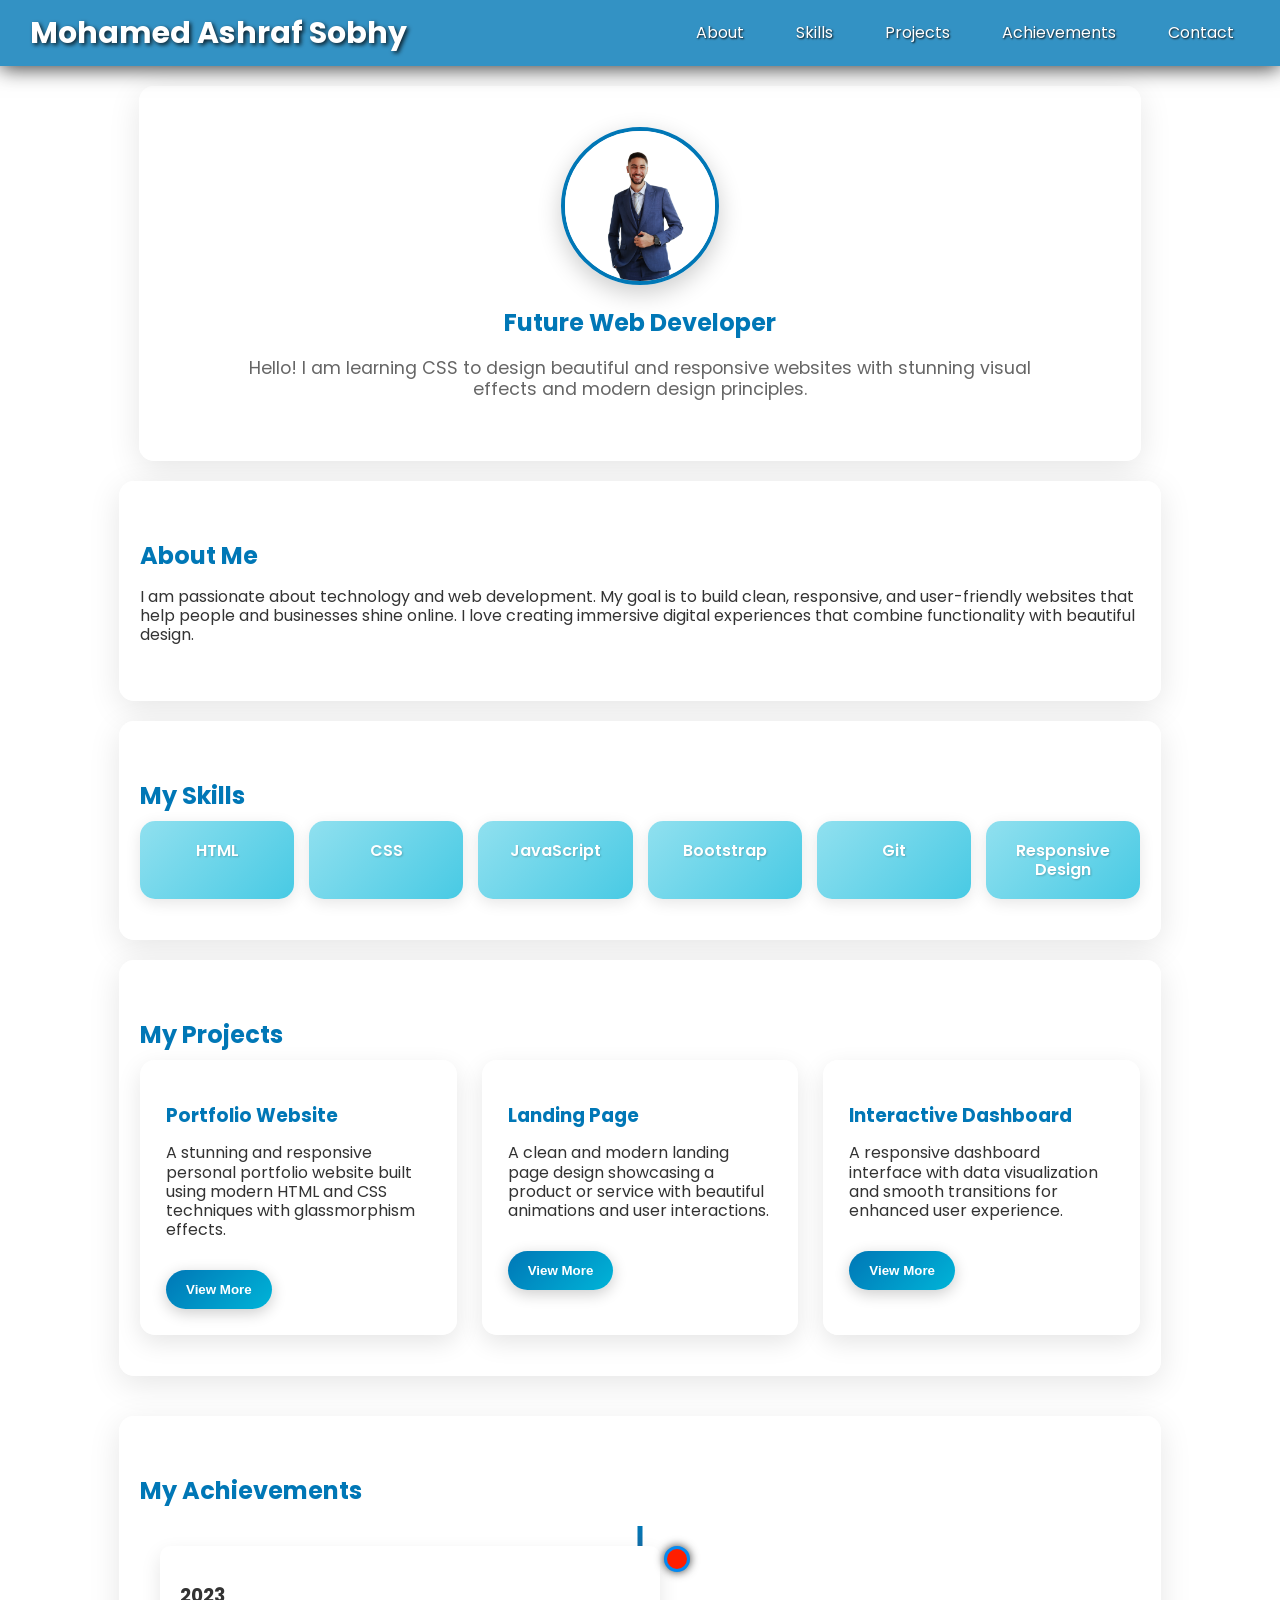
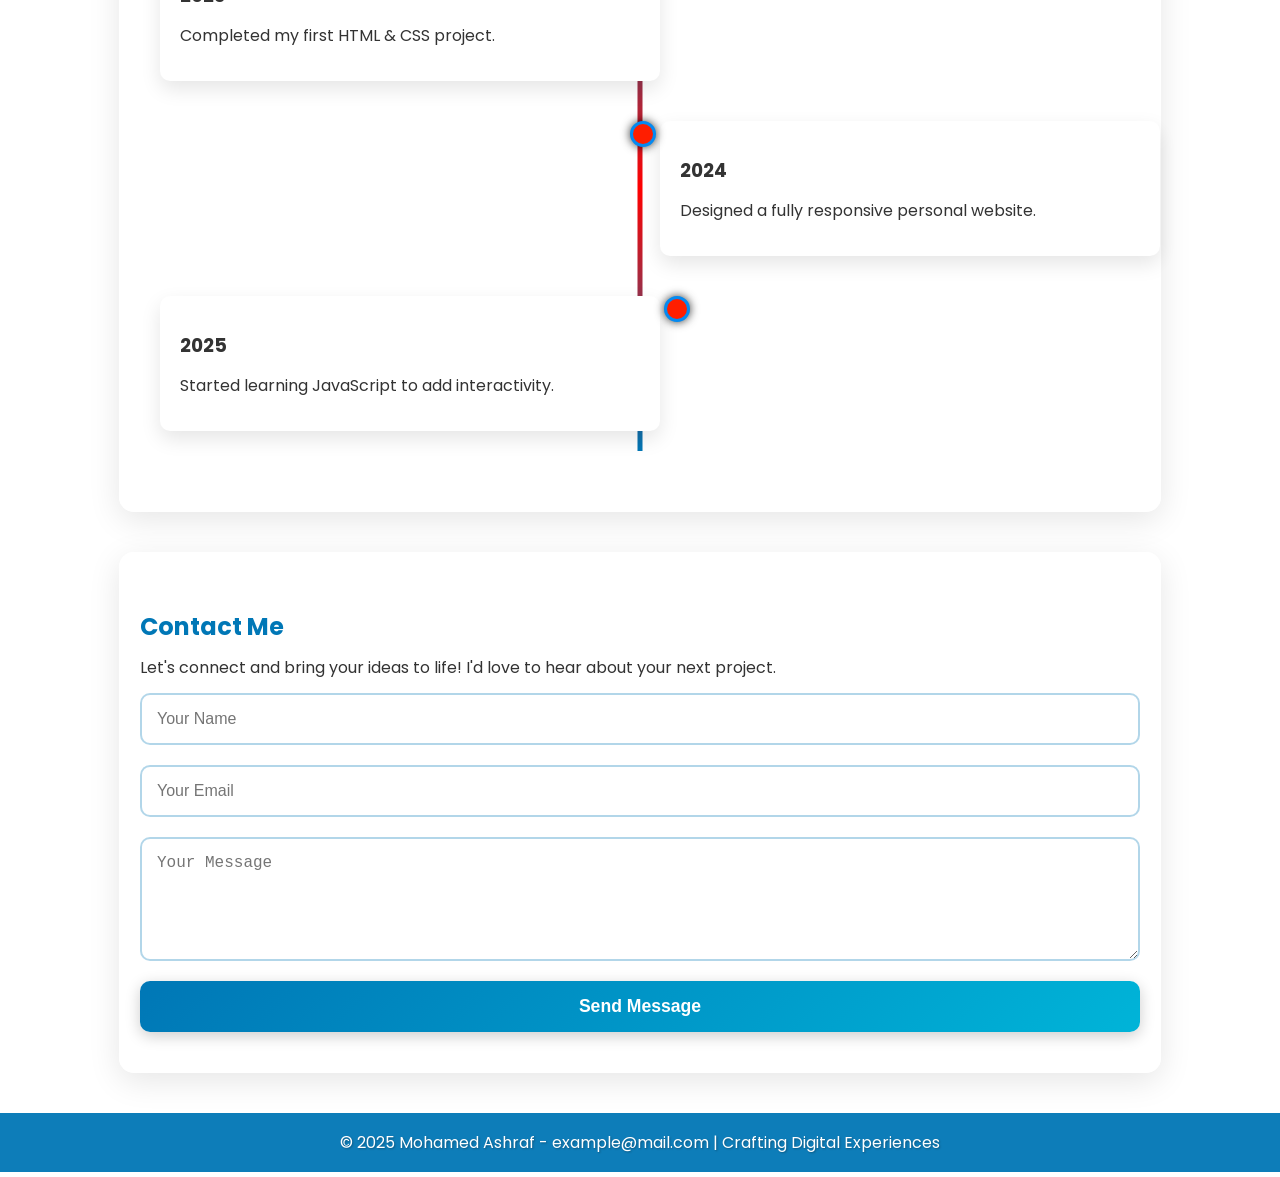
<file: index.html>
<!DOCTYPE html>
<html lang="en">

<head>
  <meta charset="UTF-8">
  <title>My Portfolio</title>
  <link href="https://fonts.googleapis.com/css2?family=Poppins:wght@400;600&display=swap" rel="stylesheet">
  <link rel="stylesheet" href="profile.css">
  <script src="profile.js"></script>

</head>

<body>

  <!-- Header -->
  <header>
    <h1>Mohamed Ashraf Sobhy</h1>
    <nav>
      <ul>
        <li><a href="#about">About</a></li>
        <li><a href="#skills">Skills</a></li>
        <li><a href="#projects">Projects</a></li>
        <li><a href="#achievements">Achievements</a></li>
        <li><a href="#contact">Contact</a></li>
      </ul>
    </nav>
  </header>

  <!-- Profile -->
  <div class="profile">
    <img src="50.jpg" alt="Profile Picture">
    <h2>Future Web Developer</h2>
    <p>Hello! I am learning CSS to design beautiful and responsive websites with stunning visual effects and modern
      design principles.</p>
  </div>

  <!-- About -->
  <section id="about">
    <h2>About Me</h2>
    <p>I am passionate about technology and web development. My goal is to build clean, responsive, and user-friendly
      websites that help people and businesses shine online. I love creating immersive digital experiences that combine
      functionality with beautiful design.</p>
  </section>

  <!-- Skills -->
  <section id="skills">
    <h2>My Skills</h2>
    <div class="skills">
      <div class="skill">HTML</div>
      <div class="skill">CSS</div>
      <div class="skill">JavaScript</div>
      <div class="skill">Bootstrap</div>
      <div class="skill">Git</div>
      <div class="skill">Responsive Design</div>
    </div>
  </section>

  <!-- Projects -->
  <section id="projects">
    <h2>My Projects</h2>
    <div class="projects">
      <div class="project">
        <h3>Portfolio Website</h3>
        <p>A stunning and responsive personal portfolio website built using modern HTML and CSS techniques with
          glassmorphism effects.</p>
        <button>View More</button>
      </div>
      <div class="project">
        <h3>Landing Page</h3>
        <p>A clean and modern landing page design showcasing a product or service with beautiful animations and user
          interactions.</p>
        <button>View More</button>
      </div>
      <div class="project">
        <h3>Interactive Dashboard</h3>
        <p>A responsive dashboard interface with data visualization and smooth transitions for enhanced user experience.
        </p>
        <button>View More</button>
      </div>
    </div>
  </section>

  <!-- Achievements -->
  <section id="achievements">
    <h2>My Achievements</h2>
    <div class="timeline">
      <div class="achievement left">
        <div class="content">
          <h3>2023</h3>
          <p>Completed my first HTML & CSS project.</p>
        </div>
      </div>
      <div class="achievement right">
        <div class="content">
          <h3>2024</h3>
          <p>Designed a fully responsive personal website.</p>
        </div>
      </div>
      <div class="achievement left">
        <div class="content">
          <h3>2025</h3>
          <p>Started learning JavaScript to add interactivity.</p>
        </div>
      </div>
    </div>
  </section>

  <!-- Contact -->
  <section id="contact">
    <h2>Contact Me</h2>
    <p>Let's connect and bring your ideas to life! I'd love to hear about your next project.</p>
    <form>
      <input type="text" placeholder="Your Name" required>
      <input type="email" placeholder="Your Email" required>
      <textarea rows="5" placeholder="Your Message" required></textarea>
      <button type="submit">Send Message</button>
    </form>
  </section>

  <!-- Footer -->
  <footer>
    © 2025 Mohamed Ashraf - example@mail.com | Crafting Digital Experiences
  </footer>

</body>

</html>
</file>
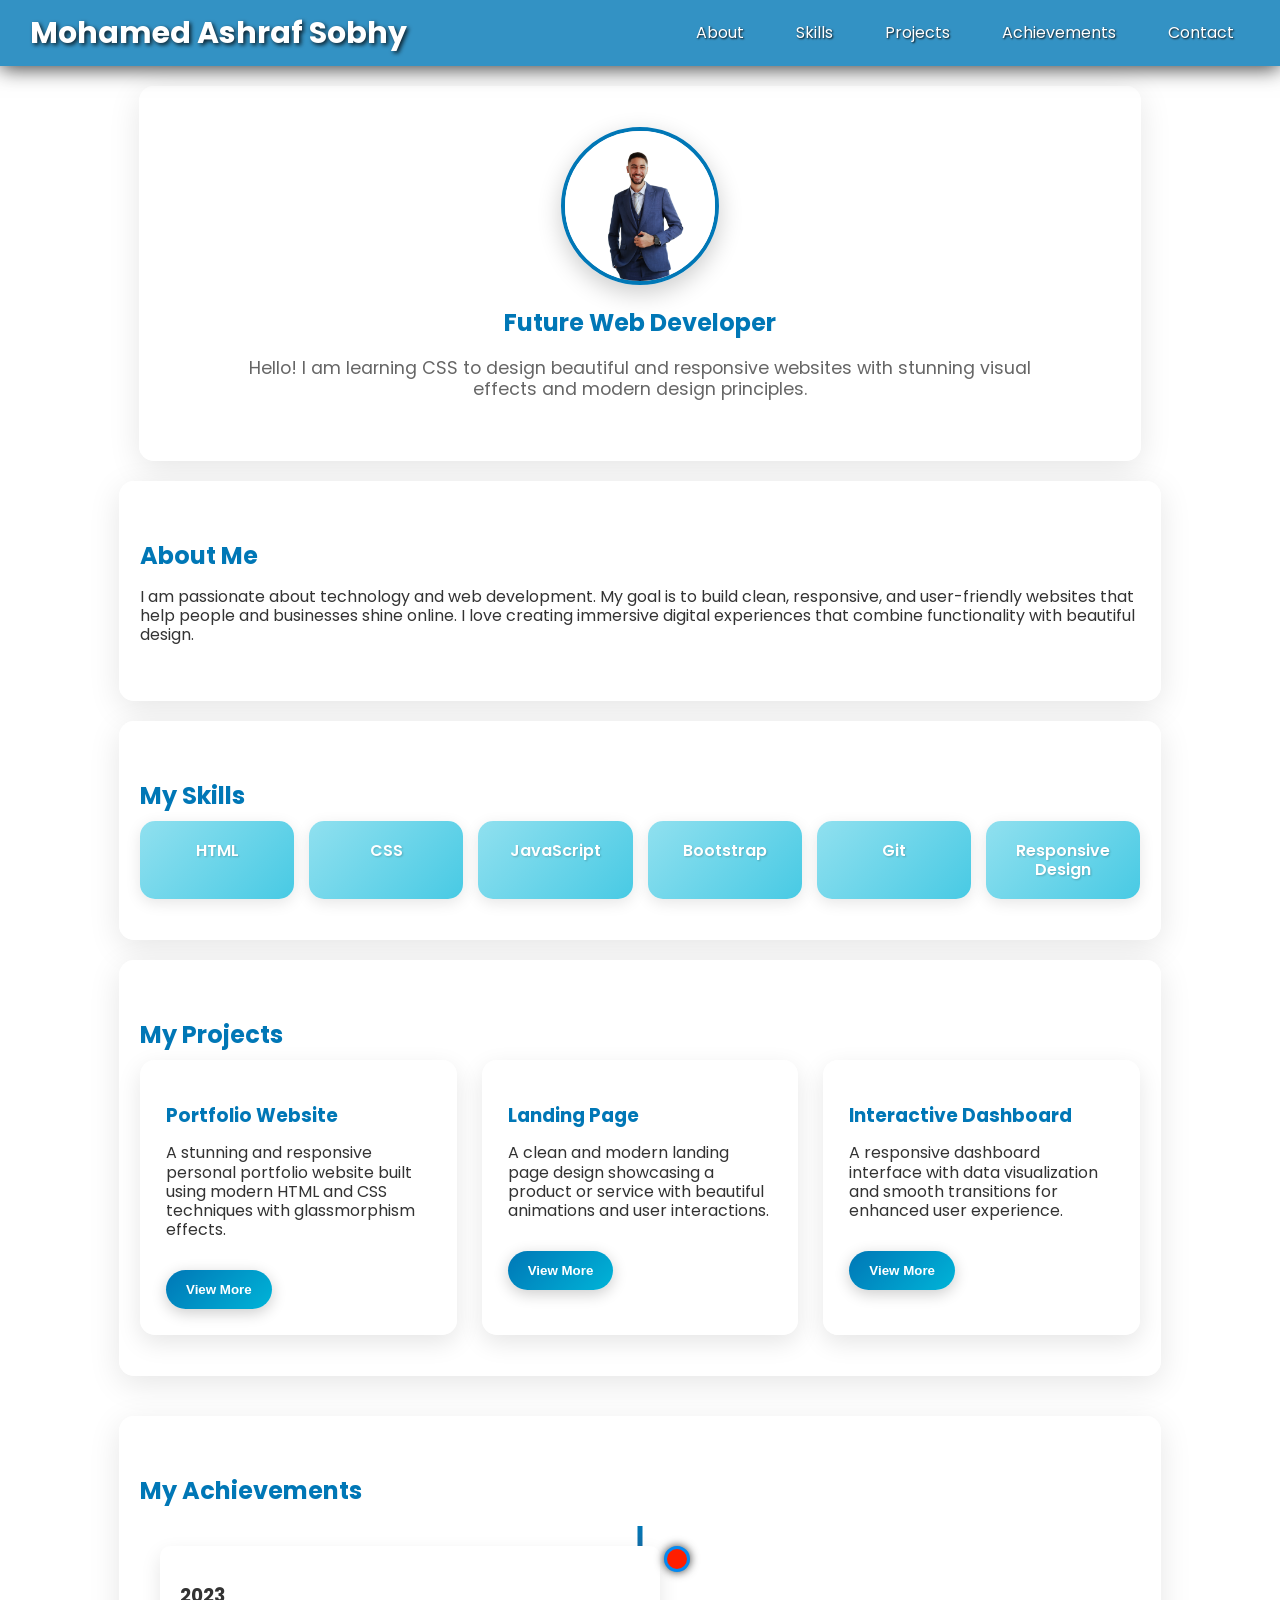
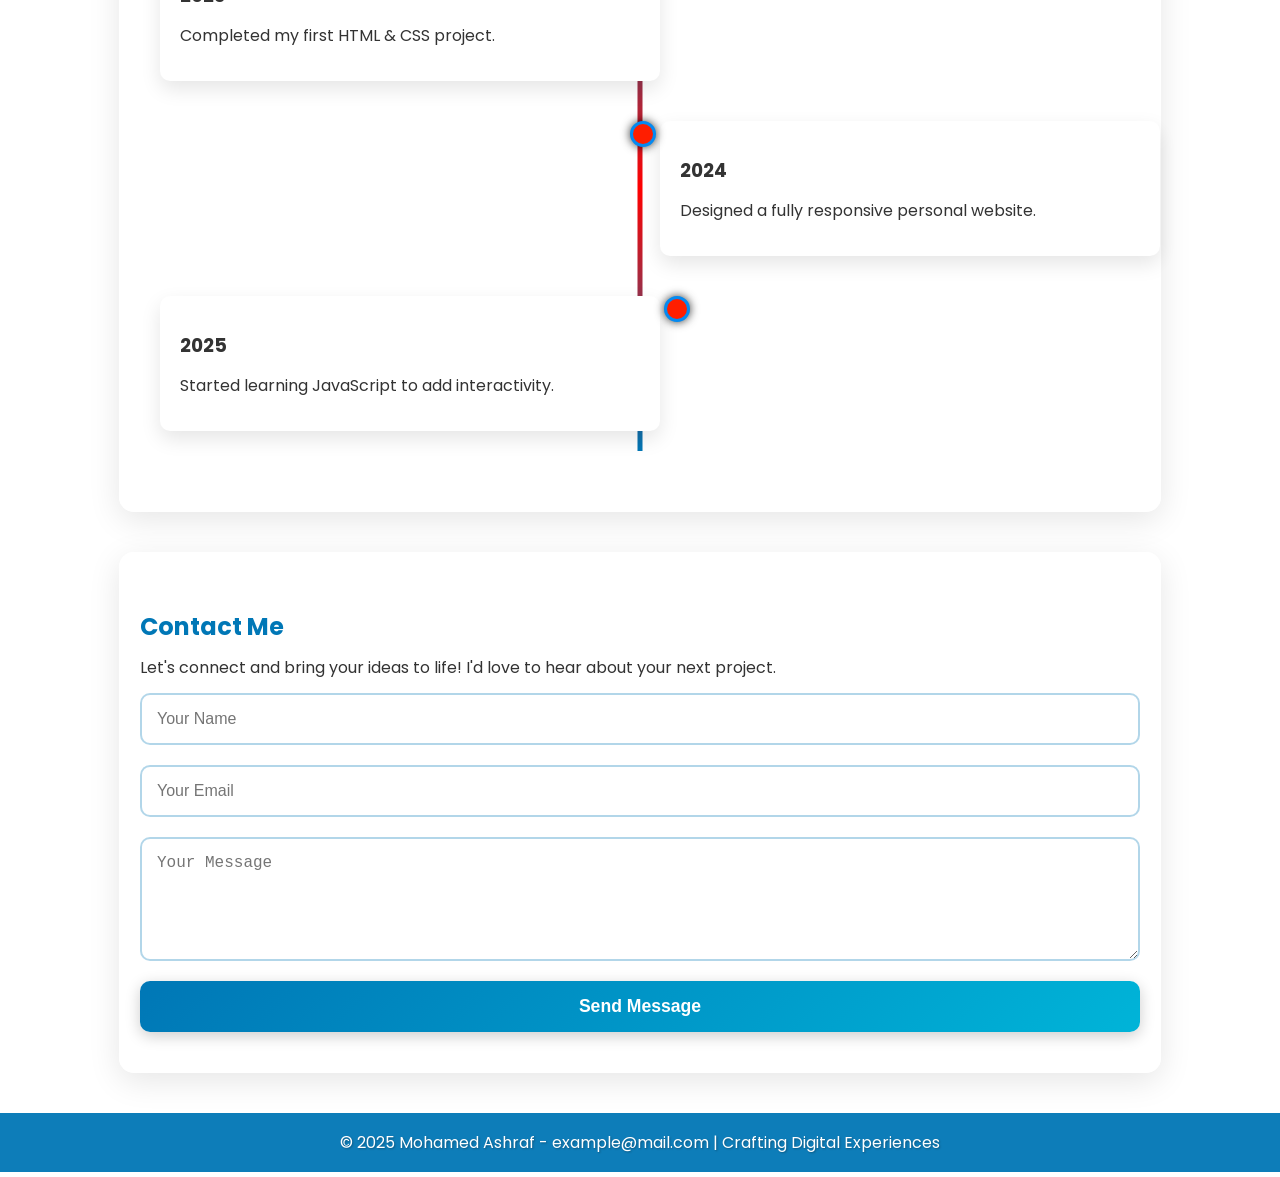
<file: profile.html>
<!DOCTYPE html>
<html lang="en">

<head>
  <meta charset="UTF-8">
  <title>My Portfolio</title>
  <link href="https://fonts.googleapis.com/css2?family=Poppins:wght@400;600&display=swap" rel="stylesheet">
  <link rel="stylesheet" href="profile.css">
</head>

<body>

  <!-- Header -->
  <header>
    <h1>Mohamed Ashraf Sobhy</h1>
    <nav>
      <ul>
        <li><a href="#about">About</a></li>
        <li><a href="#skills">Skills</a></li>
        <li><a href="#projects">Projects</a></li>
        <li><a href="#achievements">Achievements</a></li>
        <li><a href="#contact">Contact</a></li>
      </ul>
    </nav>
  </header>

  <!-- Profile -->
  <div class="profile">
    <img src="50.jpg" alt="Profile Picture">
    <h2>Future Web Developer</h2>
    <p>Hello! I am learning CSS to design beautiful and responsive websites with stunning visual effects and modern
      design principles.</p>
  </div>

  <!-- About -->
  <section id="about">
    <h2>About Me</h2>
    <p>I am passionate about technology and web development. My goal is to build clean, responsive, and user-friendly
      websites that help people and businesses shine online. I love creating immersive digital experiences that combine
      functionality with beautiful design.</p>
  </section>

  <!-- Skills -->
  <section id="skills">
    <h2>My Skills</h2>
    <div class="skills">
      <div class="skill">HTML</div>
      <div class="skill">CSS</div>
      <div class="skill">JavaScript</div>
      <div class="skill">Bootstrap</div>
      <div class="skill">Git</div>
      <div class="skill">Responsive Design</div>
    </div>
  </section>

  <!-- Projects -->
  <section id="projects">
    <h2>My Projects</h2>
    <div class="projects">
      <div class="project">
        <h3>Portfolio Website</h3>
        <p>A stunning and responsive personal portfolio website built using modern HTML and CSS techniques with
          glassmorphism effects.</p>
        <button>View More</button>
      </div>
      <div class="project">
        <h3>Landing Page</h3>
        <p>A clean and modern landing page design showcasing a product or service with beautiful animations and user
          interactions.</p>
        <button>View More</button>
      </div>
      <div class="project">
        <h3>Interactive Dashboard</h3>
        <p>A responsive dashboard interface with data visualization and smooth transitions for enhanced user experience.
        </p>
        <button>View More</button>
      </div>
    </div>
  </section>

  <!-- Achievements -->
  <section id="achievements">
    <h2>My Achievements</h2>
    <div class="timeline">
      <div class="achievement left">
        <div class="content">
          <h3>2023</h3>
          <p>Completed my first HTML & CSS project.</p>
        </div>
      </div>
      <div class="achievement right">
        <div class="content">
          <h3>2024</h3>
          <p>Designed a fully responsive personal website.</p>
        </div>
      </div>
      <div class="achievement left">
        <div class="content">
          <h3>2025</h3>
          <p>Started learning JavaScript to add interactivity.</p>
        </div>
      </div>
    </div>
  </section>

  <!-- Contact -->
  <section id="contact">
    <h2>Contact Me</h2>
    <p>Let's connect and bring your ideas to life! I'd love to hear about your next project.</p>
    <form>
      <input type="text" placeholder="Your Name" required>
      <input type="email" placeholder="Your Email" required>
      <textarea rows="5" placeholder="Your Message" required></textarea>
      <button type="submit">Send Message</button>
    </form>
  </section>

  <!-- Footer -->
  <footer>
    © 2025 Mohamed Ashraf - example@mail.com | Crafting Digital Experiences
  </footer>

</body>

</html>
</file>
<file: profile.css>
/* General Styles */
    body {
      font-family: 'Poppins', sans-serif;
      margin: 0;
      padding: 0;
      color: #333;
      line-height: 1.2;
      background-image: linear-gradient(rgba(0, 119, 182, 0.8)), 
                        url('https://images.unsplash.com/photo-1451187580459-43490279c0fa?ixlib=rb-4.0.3&auto=format&fit=crop&w=2072&q=80');
      background-size: cover;
      background-position: center;
      background-attachment: fixed;
      background-repeat: no-repeat;
      min-height: 100vh;
    }

    section, .profile {
      backdrop-filter: blur(10px);
      background: rgba(255, 255, 255, 0.95);
      border-radius: 15px;
      margin: 20px auto;
      box-shadow: 0 8px 32px rgba(0, 0, 0, 0.1);
      border: 1px solid rgba(255, 255, 255, 0.2);
    }

    h2 {
      color: #0077b6;
      margin-bottom: 10px;
    }

    a {
      text-decoration: none;
      color: inherit;
    }

    /* Header */
    header {
      background: rgba(0, 119, 182, 0.8);
      backdrop-filter: blur(8px);
      color: white;
      padding: 15px 30px;
      display: flex;
      justify-content: space-between;
      align-items: center;
      position: sticky;
      top: 0;
      z-index: 1000;
      box-shadow: 0 2px 20px rgba(0, 0, 0, 0.8);
    }

    header h1 {
      margin: 0;
      font-size: 30px;
      text-shadow: 2px 2px 4px rgba(0, 0, 0, 0.8);
    }

    nav ul {
      list-style: none;
      display: flex;
      gap: 20px;
      margin: 0;
      padding: 0;
    }

    nav ul li a{
      color: white;
      transition: all 1s;
      padding: 8px 16px;
      border-radius: 20px;
      text-shadow: 1px 1px 2px rgba(0, 0, 0, 0.9);
    }

    nav ul li a:hover {
      background: rgb(88, 1, 1);
      transform: translateX(10px); 
    }

    /* Profile Section */
    .profile {
      text-align: center;
      padding: 40px 100px;
      max-width: 800px;
    }

    .profile img {
      width: 150px;
      height: 150px;
      border-radius: 50%;
      border: 4px solid #0077b6;
      box-shadow: 0 8px 25px rgba(0, 0, 0, 0.2);
      transition: all 0.5s;
    }

    .profile img:hover {
      transform: scale(1.05);
    }

    .profile p {
      font-size: 1.1rem;
      color: #666;
      max-width: 800px;
      margin: 20px auto;
    }

    /* Sections */
    section {
      max-width: 1000px;
      margin: 20px auto;
      padding: 40px 20px;
    }

    /* Skills Grid */
    .skills {
      display: grid;
      grid-template-columns: repeat(auto-fit, minmax(120px, 1fr));
      gap: 15px;
    }

    .skill {
      background: linear-gradient(135deg, #90e0ef, #48cae4);
      text-align: center;
      padding: 20px;
      border-radius: 15px;
      transition: all 0.3s;
      font-weight: 600;
      color: white;
      text-shadow: 1px 1px 2px rgba(0, 0, 0, 0.2);
      box-shadow: 0 4px 15px rgba(0, 0, 0, 0.1);
    }

    .skill:hover {
      background: linear-gradient(135deg, #0077b6, #023e8a);
      transform: translateY(-5px) scale(1.02);
      box-shadow: 0 8px 25px rgba(0, 0, 0, 0.2);
    }

    /* Projects */
    .projects {
      display: grid;
      grid-template-columns: repeat(auto-fit, minmax(280px, 1fr));
      gap: 25px;
    }

    /* .project:nth-child(1){
      background-color: yellow;
    } */

    .project {
      background: rgba(255, 255, 255, 0.9);
      padding: 25px;
      border-radius: 15px;
      box-shadow: 0 8px 25px rgba(0, 0, 0, 0.1);
      transition: all 0.3s;
      border: 1px solid rgba(255, 255, 255, 0.3);
    }


    .project:hover {
      transform: translateY(-10px);
      box-shadow: 0 15px 40px rgba(0, 119, 182, 0.5);
    }

    .project h3 {
      color: #0077b6;
      margin-bottom: 15px;
    }

    .project button {
      margin-top: 15px;
      padding: 12px 20px;
      border: none;
      background: linear-gradient(135deg, #0077b6, #00b4d8);
      color: white;
      border-radius: 25px;
      cursor: pointer;
      transition: all 0.3s;
      font-weight: 600;
      box-shadow: 0 4px 15px rgba(0, 0, 0, 0.2);
    }

    .project button:hover {
      background: linear-gradient(135deg, #023e8a, #0077b6);
      transform: translateY(-2px);
      box-shadow: 0 6px 20px rgba(0, 0, 0, 0.3);
    }

    /* Timeline Section */
    #achievements {
      max-width: 1000px;
      margin: 40px auto;
      padding: 40px 20px;
      position: relative;
    }

    .timeline {
      position: relative;
      margin: 20px 0;
    }

    .timeline::before {
      content: "";
      position: absolute;
      top: 0;
      bottom: 0;
      left: 50%;
      width: 5px;
      background: linear-gradient(#0077b6, #ff0000, #0077b6);
      transform: translateX(-50%);
    }

    .achievement {
      width: 50%;
      padding: 20px;
      position: relative;
    }

    .achievemet.left {
      left: 0;
      text-align: right;
    }

    .achievement.right {
      left: 50%;
    }

    .achievement .content {
      background: white;
      padding: 20px;
      border-radius: 10px;
      position: relative;
      box-shadow: 0 8px 20px rgba(0,0,0,0.1);
      transition: transform 0.3s;
    }

    .achievement .content:hover {
      transform: scale(1.05);
    }

    .achievement::after {
      content: "";
      position: absolute;
      top: 20px;
      width: 20px;
      height: 20px;
      border-radius: 50%;
      background: #ff1e00;
      border: 3px solid rgb(4, 138, 241);
      box-shadow: 0 0 10px rgba(0,0,0,0.8);
    }

    .achievement.left::after {
      right: -10px;
    }

    .achievement.right::after {
      left: -10px;
    }

    /* Contact Form */
    form {
      display: flex;
      flex-direction: column;
      gap: 20px;
      max-width: 1000px;
    }

    form input, form textarea {
      padding: 15px;
      border: 2px solid rgba(0, 119, 182, 0.3);
      border-radius: 10px;
      font-size: 1rem;
      background: rgba(255, 255, 255, 0.9);
      transition: all 0.3s;
    }

    form input:focus, form textarea:focus {
      outline: none;
      border-color: #0077b6;
      box-shadow: 0 0 15px rgba(0, 119, 182, 0.2);
    }

    form button {
      padding: 15px;
      border: none;
      background: linear-gradient(135deg, #0077b6, #00b4d8);
      color: white;
      border-radius: 10px;
      font-size: 1.1rem;
      cursor: pointer;
      transition: all 0.3s;
      font-weight: 600;
      box-shadow: 0 4px 15px rgba(0, 0, 0, 0.2);
    }

    form button:hover {
      background: linear-gradient(135deg, #023e8a, #0077b6);
      transform: translateY(-2px);
      box-shadow: 0 6px 20px rgba(0, 0, 0, 0.3);
    }

    /* Footer */
    footer {
      background: rgba(0, 119, 182, 0.95);
      backdrop-filter: blur(10px);
      color: white;
      text-align: center;
      padding: 20px;
      margin-top: 40px;
      text-shadow: 1px 1px 2px rgba(0, 0, 0, 0.3);
    }

    /* Responsive */
    @media (max-width: 768px) {
      header {
        flex-direction: column;
        gap: 15px;
      }

      nav ul {
        flex-wrap: wrap;
        justify-content: center;
      }

      .profile h2 {
        font-size: 1.8rem;
      }

      section {
        margin: 15px;
        padding: 30px 15px;
      }

      .achievement {
        width: 100%;
        left: 0 !important;
        text-align: left;
        margin-bottom: 20px;
      }

      .timeline::before {
        left: 10px;
      }

      .achievement::after {
        left: -10px;
      }
    }
</file>
